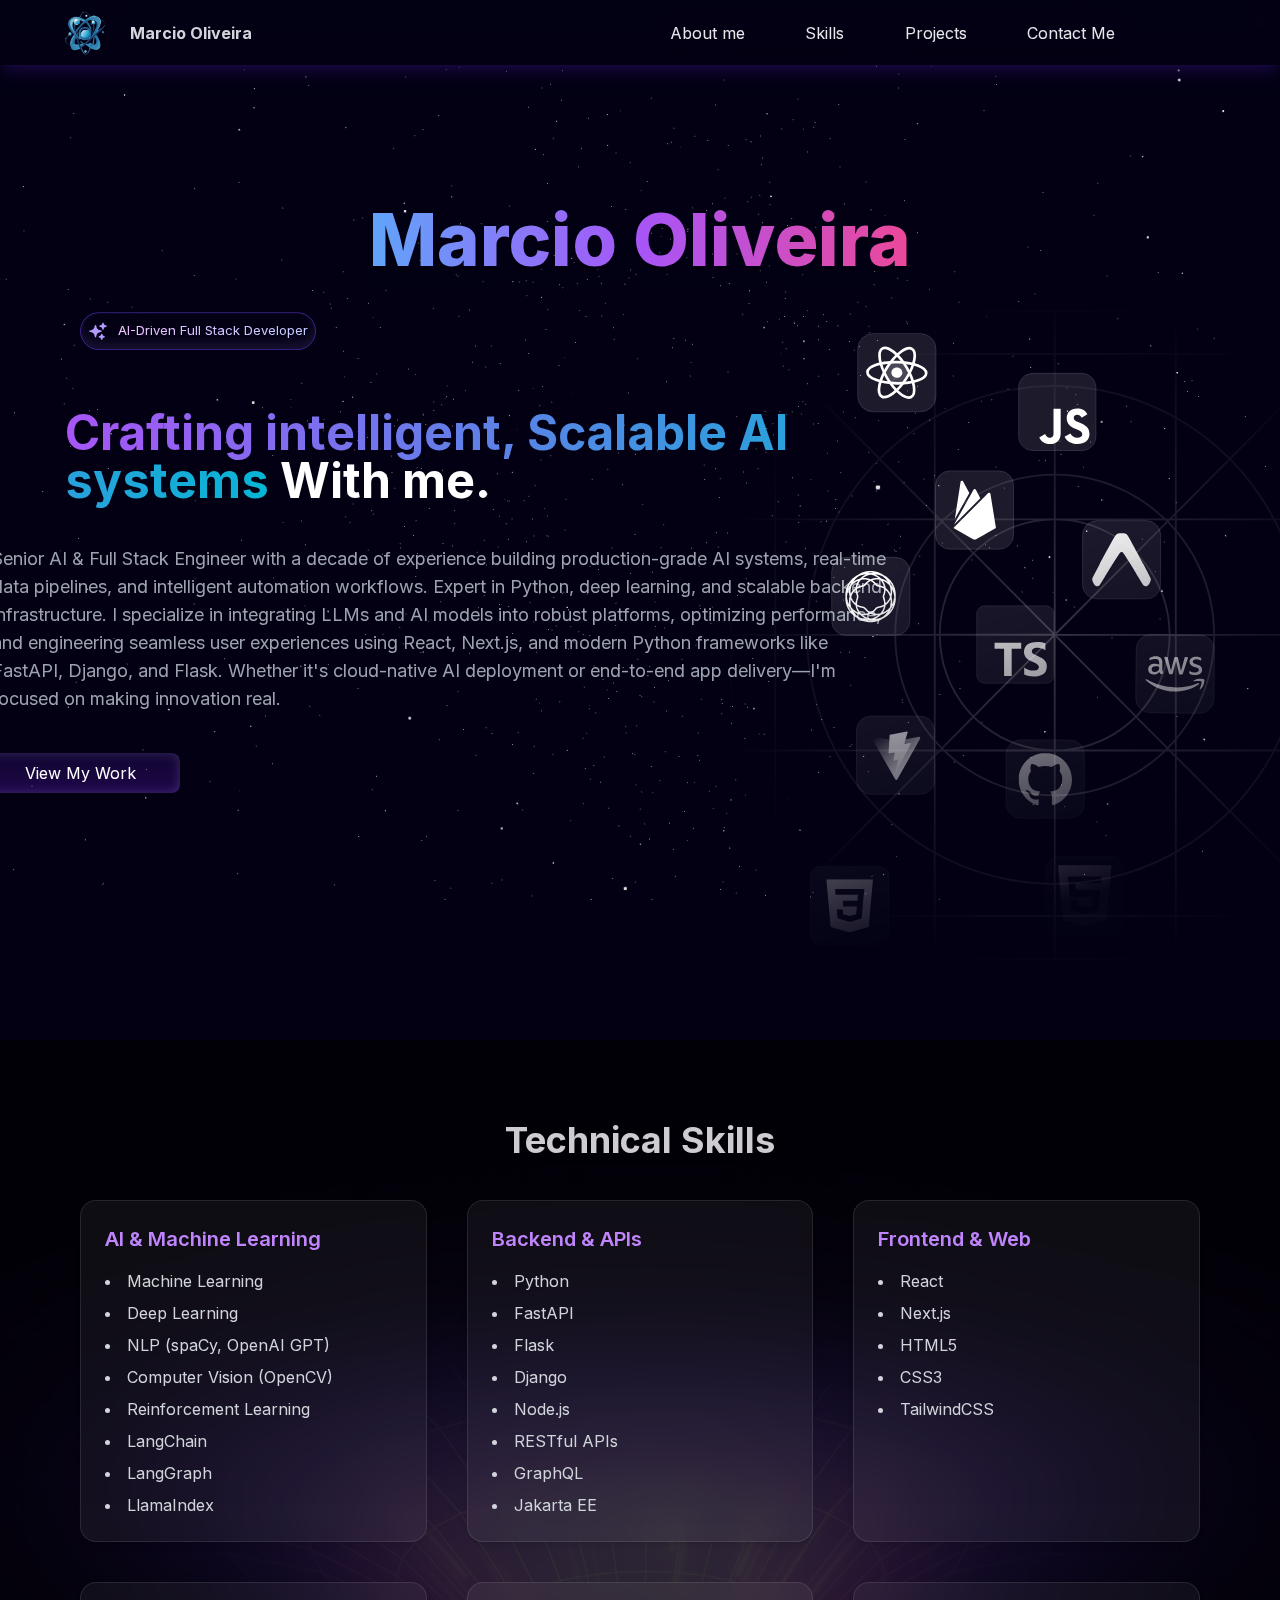
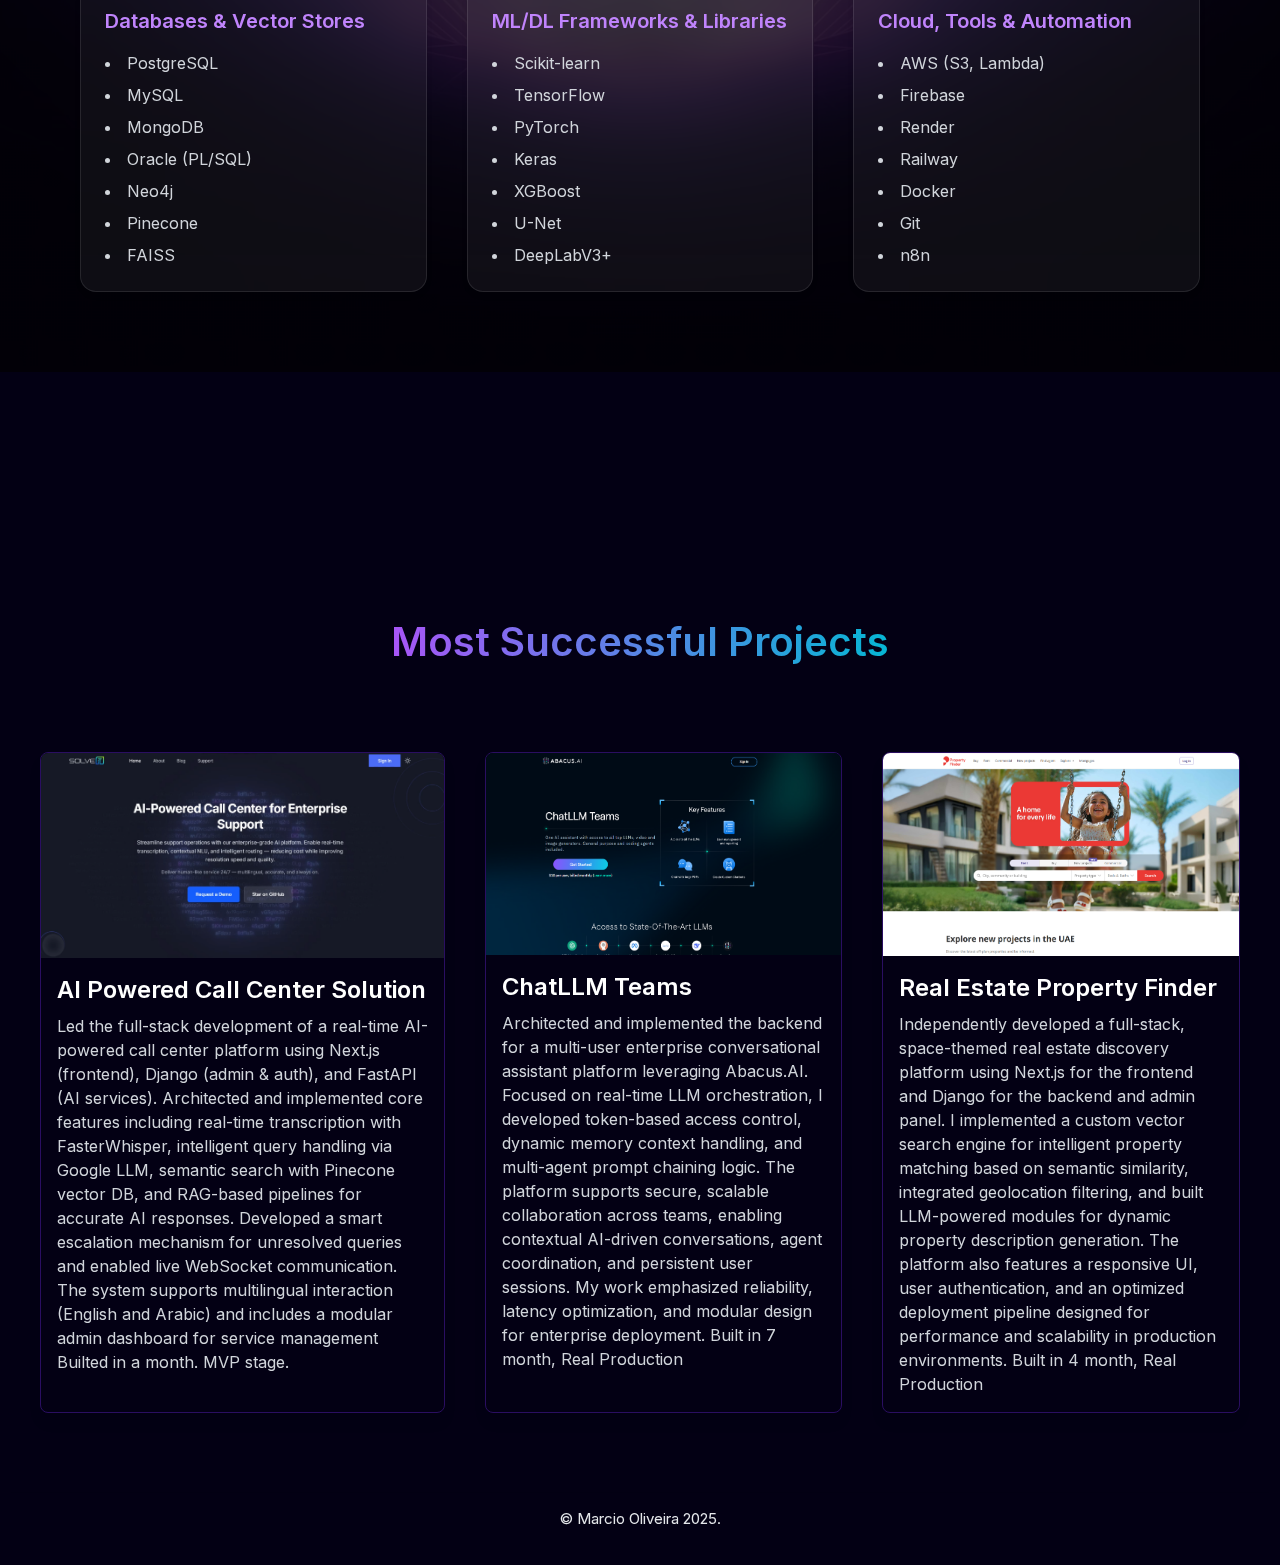
<file: index.html>
<!DOCTYPE html><html lang="en"><head><meta charSet="utf-8"/><meta name="viewport" content="width=device-width, initial-scale=1"/><link rel="stylesheet" href="/_next/static/css/3fde5e8cd56d5043.css" data-precedence="next"/><link rel="preload" as="script" fetchPriority="low" href="/_next/static/chunks/webpack-ae7f8552ea7f451c.js"/><script src="/_next/static/chunks/fd9d1056-ad51d101a8b26948.js" async=""></script><script src="/_next/static/chunks/117-038f5b577046b281.js" async=""></script><script src="/_next/static/chunks/main-app-396a118682fb3b97.js" async=""></script><script src="/_next/static/chunks/233-dcb8b5dc7b6c39c8.js" async=""></script><script src="/_next/static/chunks/221-ba3b4b52157c218a.js" async=""></script><script src="/_next/static/chunks/app/page-d1014d636c1e1108.js" async=""></script><script src="/_next/static/chunks/b536a0f1-0037c4f1264bee2b.js" async=""></script><script src="/_next/static/chunks/710-38b984ed72214923.js" async=""></script><script src="/_next/static/chunks/app/layout-17aff4d58bde0e60.js" async=""></script><meta name="theme-color" content="#030014"/><title>Marcio Oliveira | Space Portfolio</title><meta name="description" content="Welcome to my full stack Next.js 14 space portfolio."/><link rel="author" href="https://github.com/sanidhyy"/><meta name="author" content="Sanidhya Kumar Verma"/><meta name="keywords" content="reactjs,nextjs,vercel,react,space-portfolio,portfolio,react-icons,cn,clsx,3d-portfolio,3d-website,sonner,framer-motion,motion,animation,heroicons,next-themes,postcss,prettier,react-dom,tailwindcss,tailwindcss-animate,ui/ux,js,javascript,typescript,eslint,html,css"/><link rel="icon" href="/favicon.ico" type="image/x-icon" sizes="16x16"/><link rel="icon" href="/icon1.png?da42f9f729bc66bc" type="image/png" sizes="16x16"/><link rel="icon" href="/icon2.png?130c4474ae984900" type="image/png" sizes="32x32"/><link rel="apple-touch-icon" href="/apple-icon.png?70ac17915de15943" type="image/png" sizes="180x180"/><script src="/_next/static/chunks/polyfills-42372ed130431b0a.js" noModule=""></script></head><body class="bg-[#030014] overflow-y-scroll overflow-x-hidden __className_d65c78"><div class="w-full h-auto fixed inset-0 -z-10"><div style="position:relative;width:100%;height:100%;overflow:hidden;pointer-events:auto"><div style="width:100%;height:100%"><canvas style="display:block"></canvas></div></div></div><div class="w-full h-[65px] fixed top-0 shadow-lg shadow-[#2A0E61]/50 bg-[#03001427] backdrop-blur-md z-50 px-10"><div class="w-full h-full flex items-center justify-between m-auto px-[10px]"><a class="flex items-center" href="#about-me"><img alt="Logo" draggable="false" loading="lazy" width="70" height="70" decoding="async" data-nimg="1" class="cursor-pointer" style="color:transparent" src="/logo.png"/><div class="hidden md:flex font-bold ml-[10px] text-gray-300">Marcio Oliveira</div></a><div class="hidden md:flex w-[500px] h-full flex-row items-center justify-between md:mr-20"><div class="flex items-center justify-between w-full h-auto border-[rgba(112,66,248,0.38)] bg-[rgba(3,0,20,0.37)] mr-[15px] px-[20px] py-[10px] rounded-full text-gray-200"><a class="cursor-pointer hover:text-[rgb(112,66,248)] transition" href="#about-me">About me</a><a class="cursor-pointer hover:text-[rgb(112,66,248)] transition" href="#skills">Skills</a><a class="cursor-pointer hover:text-[rgb(112,66,248)] transition" href="#projects">Projects</a><button class="cursor-pointer hover:text-[rgb(112,66,248)] transition">Contact Me</button></div></div><button class="md:hidden text-white focus:outline-none text-4xl">☰</button></div></div><main class="h-full w-full"><div class="flex flex-col gap-20"><div class="relative flex flex-col h-full w-full"><div class="absolute top-1/4 left-1/2 transform -translate-x-1/2 -translate-y-1/2 z-10 text-white text-4xl md:text-6xl font-extrabold drop-shadow-lg"><h1 class="text-5xl md:text-7xl font-extrabold text-transparent bg-clip-text bg-gradient-to-r from-blue-400 via-purple-500 to-pink-500 drop-shadow-lg text-center animate-fadeIn">Marcio Oliveira</h1></div><div class="relative flex flex-row items-center justify-center px-20 mt-40 w-full h-[800px] z-[20]"><div class="h-full w-full flex flex-col gap-5 justify-center m-auto text-start"><div class="Welcome-box py-[8px] px-[7px] border border-[#7042f88b] opacity-[0.9]" style="opacity:0;transform:translateY(-100px) translateZ(0)"><svg xmlns="http://www.w3.org/2000/svg" viewBox="0 0 24 24" fill="currentColor" aria-hidden="true" data-slot="icon" class="text-[#b49bff] mr-[10px] h-5 w-5"><path fill-rule="evenodd" d="M9 4.5a.75.75 0 0 1 .721.544l.813 2.846a3.75 3.75 0 0 0 2.576 2.576l2.846.813a.75.75 0 0 1 0 1.442l-2.846.813a3.75 3.75 0 0 0-2.576 2.576l-.813 2.846a.75.75 0 0 1-1.442 0l-.813-2.846a3.75 3.75 0 0 0-2.576-2.576l-2.846-.813a.75.75 0 0 1 0-1.442l2.846-.813A3.75 3.75 0 0 0 7.466 7.89l.813-2.846A.75.75 0 0 1 9 4.5ZM18 1.5a.75.75 0 0 1 .728.568l.258 1.036c.236.94.97 1.674 1.91 1.91l1.036.258a.75.75 0 0 1 0 1.456l-1.036.258c-.94.236-1.674.97-1.91 1.91l-.258 1.036a.75.75 0 0 1-1.456 0l-.258-1.036a2.625 2.625 0 0 0-1.91-1.91l-1.036-.258a.75.75 0 0 1 0-1.456l1.036-.258a2.625 2.625 0 0 0 1.91-1.91l.258-1.036A.75.75 0 0 1 18 1.5ZM16.5 15a.75.75 0 0 1 .712.513l.394 1.183c.15.447.5.799.948.948l1.183.395a.75.75 0 0 1 0 1.422l-1.183.395c-.447.15-.799.5-.948.948l-.395 1.183a.75.75 0 0 1-1.422 0l-.395-1.183a1.5 1.5 0 0 0-.948-.948l-1.183-.395a.75.75 0 0 1 0-1.422l1.183-.395c.447-.15.799-.5.948-.948l.395-1.183A.75.75 0 0 1 16.5 15Z" clip-rule="evenodd"></path></svg><h1 class="Welcome-text text-[13px]">AI-Driven Full Stack Developer</h1></div><div class="flex flex-col gap-6 mt-6 text-5xl font-bold text-white max-w-[800px] w-auto h-auto" style="opacity:0;transform:translateX(-100px) translateZ(0)"><span><span class="text-transparent bg-clip-text bg-gradient-to-r from-purple-500 to-cyan-500">Crafting intelligent, Scalable AI systems</span> <!-- -->With me.</span></div><p class="text-lg text-gray-400 my-5 max-w-[900px]" style="opacity:0;transform:translateX(-100px) translateZ(0)">Senior AI &amp; Full Stack Engineer with a decade of experience building production-grade AI systems, real-time data pipelines, and intelligent automation workflows. Expert in Python, deep learning, and scalable backend infrastructure. I specialize in integrating LLMs and AI models into robust platforms, optimizing performance, and engineering seamless user experiences using React, Next.js, and modern Python frameworks like FastAPI, Django, and Flask. Whether it&#x27;s cloud-native AI deployment or end-to-end app delivery—I&#x27;m focused on making innovation real.</p><a href="#projects" class="py-2 button-primary text-center text-white cursor-pointer rounded-lg max-w-[200px]" style="opacity:0;transform:translateX(-100px) translateZ(0)">View My Work</a></div><div class="absolute right-0 bottom-[-0px] z-0" style="opacity:0;transform:translateX(100px) translateZ(0)"><img alt="developer illustration" draggable="false" loading="lazy" width="650" height="650" decoding="async" data-nimg="1" class="select-none" style="color:transparent" src="/hero-bg.svg"/></div></div></div><section id="skills" class="relative w-full py-20 px-6 md:px-20 flex flex-col items-center justify-center gap-10 bg-black/80"><h2 class="text-4xl font-bold text-white text-center">Technical Skills</h2><div class="grid grid-cols-1 md:grid-cols-2 lg:grid-cols-3 gap-10 w-full max-w-7xl z-10"><div class="bg-white/5 backdrop-blur-lg rounded-2xl p-6 shadow-md border border-white/10"><h3 class="text-xl font-semibold text-purple-400 mb-4">AI &amp; Machine Learning</h3><ul class="list-disc list-inside text-gray-300 space-y-2"><li class="text-base">Machine Learning</li><li class="text-base">Deep Learning</li><li class="text-base">NLP (spaCy, OpenAI GPT)</li><li class="text-base">Computer Vision (OpenCV)</li><li class="text-base">Reinforcement Learning</li><li class="text-base">LangChain</li><li class="text-base">LangGraph</li><li class="text-base">LlamaIndex</li></ul></div><div class="bg-white/5 backdrop-blur-lg rounded-2xl p-6 shadow-md border border-white/10"><h3 class="text-xl font-semibold text-purple-400 mb-4">Backend &amp; APIs</h3><ul class="list-disc list-inside text-gray-300 space-y-2"><li class="text-base">Python</li><li class="text-base">FastAPI</li><li class="text-base">Flask</li><li class="text-base">Django</li><li class="text-base">Node.js</li><li class="text-base">RESTful APIs</li><li class="text-base">GraphQL</li><li class="text-base">Jakarta EE</li></ul></div><div class="bg-white/5 backdrop-blur-lg rounded-2xl p-6 shadow-md border border-white/10"><h3 class="text-xl font-semibold text-purple-400 mb-4">Frontend &amp; Web</h3><ul class="list-disc list-inside text-gray-300 space-y-2"><li class="text-base">React</li><li class="text-base">Next.js</li><li class="text-base">HTML5</li><li class="text-base">CSS3</li><li class="text-base">TailwindCSS</li></ul></div><div class="bg-white/5 backdrop-blur-lg rounded-2xl p-6 shadow-md border border-white/10"><h3 class="text-xl font-semibold text-purple-400 mb-4">Databases &amp; Vector Stores</h3><ul class="list-disc list-inside text-gray-300 space-y-2"><li class="text-base">PostgreSQL</li><li class="text-base">MySQL</li><li class="text-base">MongoDB</li><li class="text-base">Oracle (PL/SQL)</li><li class="text-base">Neo4j</li><li class="text-base">Pinecone</li><li class="text-base">FAISS</li></ul></div><div class="bg-white/5 backdrop-blur-lg rounded-2xl p-6 shadow-md border border-white/10"><h3 class="text-xl font-semibold text-purple-400 mb-4">ML/DL Frameworks &amp; Libraries</h3><ul class="list-disc list-inside text-gray-300 space-y-2"><li class="text-base">Scikit-learn</li><li class="text-base">TensorFlow</li><li class="text-base">PyTorch</li><li class="text-base">Keras</li><li class="text-base">XGBoost</li><li class="text-base">U-Net</li><li class="text-base">DeepLabV3+</li></ul></div><div class="bg-white/5 backdrop-blur-lg rounded-2xl p-6 shadow-md border border-white/10"><h3 class="text-xl font-semibold text-purple-400 mb-4">Cloud, Tools &amp; Automation</h3><ul class="list-disc list-inside text-gray-300 space-y-2"><li class="text-base">AWS (S3, Lambda)</li><li class="text-base">Firebase</li><li class="text-base">Render</li><li class="text-base">Railway</li><li class="text-base">Docker</li><li class="text-base">Git</li><li class="text-base">n8n</li></ul></div></div><div class="w-full h-full absolute top-0 left-0 z-0 opacity-20"><video class="w-full h-full object-cover" preload="false" playsInline="" loop="" muted="" autoPlay=""><source src="/videos/skills-bg.webm" type="video/webm"/></video></div></section><section id="projects" class="flex flex-col items-center justify-center py-20"><h1 class="text-[40px] font-semibold text-transparent bg-clip-text bg-gradient-to-r from-purple-500 to-cyan-500 py-20">Most Successful Projects</h1><div class="h-full w-full flex flex-col md:flex-row gap-10 px-10"><a target="_blank" rel="noreferrer noopener" class="relative overflow-hidden rounded-lg shadow-lg border border-[#2A0E61]" href="https://example.com"><img alt="AI Powered Call Center Solution" loading="lazy" width="1000" height="1000" decoding="async" data-nimg="1" class="w-full object-contain" style="color:transparent" src="/projects/project-1.png"/><div class="relative p-4"><h1 class="text-2xl font-semibold text-white">AI Powered Call Center Solution</h1><p class="mt-2 text-gray-300">Led the full-stack development of a real-time AI-powered call center platform using Next.js (frontend), Django (admin &amp; auth), and FastAPI (AI services). Architected and implemented core features including real-time transcription with FasterWhisper, intelligent query handling via Google LLM, semantic search with Pinecone vector DB, and RAG-based pipelines for accurate AI responses. Developed a smart escalation mechanism for unresolved queries and enabled live WebSocket communication. The system supports multilingual interaction (English and Arabic) and includes a modular admin dashboard for service management Builted in a month. MVP stage.</p></div></a><a target="_blank" rel="noreferrer noopener" class="relative overflow-hidden rounded-lg shadow-lg border border-[#2A0E61]" href="https://chatllm.abacus.ai/"><img alt="ChatLLM Teams" loading="lazy" width="1000" height="1000" decoding="async" data-nimg="1" class="w-full object-contain" style="color:transparent" src="/projects/project-2.png"/><div class="relative p-4"><h1 class="text-2xl font-semibold text-white">ChatLLM Teams</h1><p class="mt-2 text-gray-300">Architected and implemented the backend for a multi-user enterprise conversational assistant platform leveraging Abacus.AI. Focused on real-time LLM orchestration, I developed token-based access control, dynamic memory context handling, and multi-agent prompt chaining logic. The platform supports secure, scalable collaboration across teams, enabling contextual AI-driven conversations, agent coordination, and persistent user sessions. My work emphasized reliability, latency optimization, and modular design for enterprise deployment. Built in 7 month, Real Production</p></div></a><a target="_blank" rel="noreferrer noopener" class="relative overflow-hidden rounded-lg shadow-lg border border-[#2A0E61]" href="https://www.propertyfinder.ae"><img alt="Real Estate Property Finder" loading="lazy" width="1000" height="1000" decoding="async" data-nimg="1" class="w-full object-contain" style="color:transparent" src="/projects/project-3.png"/><div class="relative p-4"><h1 class="text-2xl font-semibold text-white">Real Estate Property Finder</h1><p class="mt-2 text-gray-300">Independently developed a full-stack, space-themed real estate discovery platform using Next.js for the frontend and Django for the backend and admin panel. I implemented a custom vector search engine for intelligent property matching based on semantic similarity, integrated geolocation filtering, and built LLM-powered modules for dynamic property description generation. The platform also features a responsive UI, user authentication, and an optimized deployment pipeline designed for performance and scalability in production environments. Built in 4 month, Real Production</p></div></a></div></section></div></main><div class="w-full h-full bg-transparent text-gray-200 shadow-lg p-[15px]"><div class="w-full flex flex-col items-center justify-center m-auto"><div class="mb-[20px] text-[15px] text-center">© Marcio Oliveira <!-- -->2025<!-- -->.</div></div></div><script src="/_next/static/chunks/webpack-ae7f8552ea7f451c.js" async=""></script><script>(self.__next_f=self.__next_f||[]).push([0]);self.__next_f.push([2,null])</script><script>self.__next_f.push([1,"1:HL[\"/_next/static/css/3fde5e8cd56d5043.css\",\"style\"]\n"])</script><script>self.__next_f.push([1,"2:I[2846,[],\"\"]\n4:I[503,[\"233\",\"static/chunks/233-dcb8b5dc7b6c39c8.js\",\"221\",\"static/chunks/221-ba3b4b52157c218a.js\",\"931\",\"static/chunks/app/page-d1014d636c1e1108.js\"],\"HeroContent\"]\n5:I[9377,[\"233\",\"static/chunks/233-dcb8b5dc7b6c39c8.js\",\"221\",\"static/chunks/221-ba3b4b52157c218a.js\",\"931\",\"static/chunks/app/page-d1014d636c1e1108.js\"],\"Skills\"]\n6:I[2972,[\"233\",\"static/chunks/233-dcb8b5dc7b6c39c8.js\",\"221\",\"static/chunks/221-ba3b4b52157c218a.js\",\"931\",\"static/chunks/app/page-d1014d636c1e1108.js\"],\"\"]\n7:I[5878,[\"233\",\"static/chunks/233-dcb8b5dc7b6c39c8.js\",\"221\",\"static/chunks/221-ba3b4b52157c218a.js\",\"931\",\"static/chunks/app/page-d1014d636c1e1108.js\"],\"Image\"]\n8:I[458,[\"689\",\"static/chunks/b536a0f1-0037c4f1264bee2b.js\",\"233\",\"static/chunks/233-dcb8b5dc7b6c39c8.js\",\"710\",\"static/chunks/710-38b984ed72214923.js\",\"185\",\"static/chunks/app/layout-17aff4d58bde0e60.js\"],\"StarsCanvas\"]\n9:I[3660,[\"689\",\"static/chunks/b536a0f1-0037c4f1264bee2b.js\",\"233\",\"static/chunks/233-dcb8b5dc7b6c39c8.js\",\"710\",\"static/chunks/710-38b984ed72214923.js\",\"185\",\"static/chunks/app/layout-17aff4d58bde0e60.js\"],\"Navbar\"]\na:I[4707,[],\"\"]\nb:I[6423,[],\"\"]\nd:I[1060,[],\"\"]\ne:[]\n"])</script><script>self.__next_f.push([1,"0:[\"$\",\"$L2\",null,{\"buildId\":\"9VemY0L5BtlIIp-vK3NLx\",\"assetPrefix\":\"\",\"urlParts\":[\"\",\"\"],\"initialTree\":[\"\",{\"children\":[\"__PAGE__\",{}]},\"$undefined\",\"$undefined\",true],\"initialSeedData\":[\"\",{\"children\":[\"__PAGE__\",{},[[\"$L3\",[\"$\",\"main\",null,{\"className\":\"h-full w-full\",\"children\":[\"$\",\"div\",null,{\"className\":\"flex flex-col gap-20\",\"children\":[[\"$\",\"div\",null,{\"className\":\"relative flex flex-col h-full w-full\",\"children\":[[\"$\",\"div\",null,{\"className\":\"absolute top-1/4 left-1/2 transform -translate-x-1/2 -translate-y-1/2 z-10 text-white text-4xl md:text-6xl font-extrabold drop-shadow-lg\",\"children\":[\"$\",\"h1\",null,{\"className\":\"text-5xl md:text-7xl font-extrabold text-transparent bg-clip-text bg-gradient-to-r from-blue-400 via-purple-500 to-pink-500 drop-shadow-lg text-center animate-fadeIn\",\"children\":\"Marcio Oliveira\"}]}],[\"$\",\"$L4\",null,{}]]}],[\"$\",\"$L5\",null,{}],[\"$\",\"section\",null,{\"id\":\"projects\",\"className\":\"flex flex-col items-center justify-center py-20\",\"children\":[[\"$\",\"h1\",null,{\"className\":\"text-[40px] font-semibold text-transparent bg-clip-text bg-gradient-to-r from-purple-500 to-cyan-500 py-20\",\"children\":\"Most Successful Projects\"}],[\"$\",\"div\",null,{\"className\":\"h-full w-full flex flex-col md:flex-row gap-10 px-10\",\"children\":[[\"$\",\"$L6\",null,{\"href\":\"https://example.com\",\"target\":\"_blank\",\"rel\":\"noreferrer noopener\",\"className\":\"relative overflow-hidden rounded-lg shadow-lg border border-[#2A0E61]\",\"children\":[[\"$\",\"$L7\",null,{\"src\":\"/projects/project-1.png\",\"alt\":\"AI Powered Call Center Solution\",\"width\":1000,\"height\":1000,\"className\":\"w-full object-contain\"}],[\"$\",\"div\",null,{\"className\":\"relative p-4\",\"children\":[[\"$\",\"h1\",null,{\"className\":\"text-2xl font-semibold text-white\",\"children\":\"AI Powered Call Center Solution\"}],[\"$\",\"p\",null,{\"className\":\"mt-2 text-gray-300\",\"children\":\"Led the full-stack development of a real-time AI-powered call center platform using Next.js (frontend), Django (admin \u0026 auth), and FastAPI (AI services). Architected and implemented core features including real-time transcription with FasterWhisper, intelligent query handling via Google LLM, semantic search with Pinecone vector DB, and RAG-based pipelines for accurate AI responses. Developed a smart escalation mechanism for unresolved queries and enabled live WebSocket communication. The system supports multilingual interaction (English and Arabic) and includes a modular admin dashboard for service management Builted in a month. MVP stage.\"}]]}]]}],[\"$\",\"$L6\",null,{\"href\":\"https://chatllm.abacus.ai/\",\"target\":\"_blank\",\"rel\":\"noreferrer noopener\",\"className\":\"relative overflow-hidden rounded-lg shadow-lg border border-[#2A0E61]\",\"children\":[[\"$\",\"$L7\",null,{\"src\":\"/projects/project-2.png\",\"alt\":\"ChatLLM Teams\",\"width\":1000,\"height\":1000,\"className\":\"w-full object-contain\"}],[\"$\",\"div\",null,{\"className\":\"relative p-4\",\"children\":[[\"$\",\"h1\",null,{\"className\":\"text-2xl font-semibold text-white\",\"children\":\"ChatLLM Teams\"}],[\"$\",\"p\",null,{\"className\":\"mt-2 text-gray-300\",\"children\":\"Architected and implemented the backend for a multi-user enterprise conversational assistant platform leveraging Abacus.AI. Focused on real-time LLM orchestration, I developed token-based access control, dynamic memory context handling, and multi-agent prompt chaining logic. The platform supports secure, scalable collaboration across teams, enabling contextual AI-driven conversations, agent coordination, and persistent user sessions. My work emphasized reliability, latency optimization, and modular design for enterprise deployment. Built in 7 month, Real Production\"}]]}]]}],[\"$\",\"$L6\",null,{\"href\":\"https://www.propertyfinder.ae\",\"target\":\"_blank\",\"rel\":\"noreferrer noopener\",\"className\":\"relative overflow-hidden rounded-lg shadow-lg border border-[#2A0E61]\",\"children\":[[\"$\",\"$L7\",null,{\"src\":\"/projects/project-3.png\",\"alt\":\"Real Estate Property Finder\",\"width\":1000,\"height\":1000,\"className\":\"w-full object-contain\"}],[\"$\",\"div\",null,{\"className\":\"relative p-4\",\"children\":[[\"$\",\"h1\",null,{\"className\":\"text-2xl font-semibold text-white\",\"children\":\"Real Estate Property Finder\"}],[\"$\",\"p\",null,{\"className\":\"mt-2 text-gray-300\",\"children\":\"Independently developed a full-stack, space-themed real estate discovery platform using Next.js for the frontend and Django for the backend and admin panel. I implemented a custom vector search engine for intelligent property matching based on semantic similarity, integrated geolocation filtering, and built LLM-powered modules for dynamic property description generation. The platform also features a responsive UI, user authentication, and an optimized deployment pipeline designed for performance and scalability in production environments. Built in 4 month, Real Production\"}]]}]]}]]}]]}]]}]}],null],null],null]},[[[[\"$\",\"link\",\"0\",{\"rel\":\"stylesheet\",\"href\":\"/_next/static/css/3fde5e8cd56d5043.css\",\"precedence\":\"next\",\"crossOrigin\":\"$undefined\"}]],[\"$\",\"html\",null,{\"lang\":\"en\",\"children\":[\"$\",\"body\",null,{\"className\":\"bg-[#030014] overflow-y-scroll overflow-x-hidden __className_d65c78\",\"children\":[[\"$\",\"$L8\",null,{}],[\"$\",\"$L9\",null,{}],[\"$\",\"$La\",null,{\"parallelRouterKey\":\"children\",\"segmentPath\":[\"children\"],\"error\":\"$undefined\",\"errorStyles\":\"$undefined\",\"errorScripts\":\"$undefined\",\"template\":[\"$\",\"$Lb\",null,{}],\"templateStyles\":\"$undefined\",\"templateScripts\":\"$undefined\",\"notFound\":[[\"$\",\"title\",null,{\"children\":\"404: This page could not be found.\"}],[\"$\",\"div\",null,{\"style\":{\"fontFamily\":\"system-ui,\\\"Segoe UI\\\",Roboto,Helvetica,Arial,sans-serif,\\\"Apple Color Emoji\\\",\\\"Segoe UI Emoji\\\"\",\"height\":\"100vh\",\"textAlign\":\"center\",\"display\":\"flex\",\"flexDirection\":\"column\",\"alignItems\":\"center\",\"justifyContent\":\"center\"},\"children\":[\"$\",\"div\",null,{\"children\":[[\"$\",\"style\",null,{\"dangerouslySetInnerHTML\":{\"__html\":\"body{color:#000;background:#fff;margin:0}.next-error-h1{border-right:1px solid rgba(0,0,0,.3)}@media (prefers-color-scheme:dark){body{color:#fff;background:#000}.next-error-h1{border-right:1px solid rgba(255,255,255,.3)}}\"}}],[\"$\",\"h1\",null,{\"className\":\"next-error-h1\",\"style\":{\"display\":\"inline-block\",\"margin\":\"0 20px 0 0\",\"padding\":\"0 23px 0 0\",\"fontSize\":24,\"fontWeight\":500,\"verticalAlign\":\"top\",\"lineHeight\":\"49px\"},\"children\":\"404\"}],[\"$\",\"div\",null,{\"style\":{\"display\":\"inline-block\"},\"children\":[\"$\",\"h2\",null,{\"style\":{\"fontSize\":14,\"fontWeight\":400,\"lineHeight\":\"49px\",\"margin\":0},\"children\":\"This page could not be found.\"}]}]]}]}]],\"notFoundStyles\":[]}],[\"$\",\"div\",null,{\"className\":\"w-full h-full bg-transparent text-gray-200 shadow-lg p-[15px]\",\"children\":[\"$\",\"div\",null,{\"className\":\"w-full flex flex-col items-center justify-center m-auto\",\"children\":[\"$\",\"div\",null,{\"className\":\"mb-[20px] text-[15px] text-center\",\"children\":[\"© Marcio Oliveira \",2025,\".\"]}]}]}]]}]}]],null],null],\"couldBeIntercepted\":false,\"initialHead\":[null,\"$Lc\"],\"globalErrorComponent\":\"$d\",\"missingSlots\":\"$We\"}]\n"])</script><script>self.__next_f.push([1,"c:[[\"$\",\"meta\",\"0\",{\"name\":\"viewport\",\"content\":\"width=device-width, initial-scale=1\"}],[\"$\",\"meta\",\"1\",{\"name\":\"theme-color\",\"content\":\"#030014\"}],[\"$\",\"meta\",\"2\",{\"charSet\":\"utf-8\"}],[\"$\",\"title\",\"3\",{\"children\":\"Marcio Oliveira | Space Portfolio\"}],[\"$\",\"meta\",\"4\",{\"name\":\"description\",\"content\":\"Welcome to my full stack Next.js 14 space portfolio.\"}],[\"$\",\"link\",\"5\",{\"rel\":\"author\",\"href\":\"https://github.com/sanidhyy\"}],[\"$\",\"meta\",\"6\",{\"name\":\"author\",\"content\":\"Sanidhya Kumar Verma\"}],[\"$\",\"meta\",\"7\",{\"name\":\"keywords\",\"content\":\"reactjs,nextjs,vercel,react,space-portfolio,portfolio,react-icons,cn,clsx,3d-portfolio,3d-website,sonner,framer-motion,motion,animation,heroicons,next-themes,postcss,prettier,react-dom,tailwindcss,tailwindcss-animate,ui/ux,js,javascript,typescript,eslint,html,css\"}],[\"$\",\"link\",\"8\",{\"rel\":\"icon\",\"href\":\"/favicon.ico\",\"type\":\"image/x-icon\",\"sizes\":\"16x16\"}],[\"$\",\"link\",\"9\",{\"rel\":\"icon\",\"href\":\"/icon1.png?da42f9f729bc66bc\",\"type\":\"image/png\",\"sizes\":\"16x16\"}],[\"$\",\"link\",\"10\",{\"rel\":\"icon\",\"href\":\"/icon2.png?130c4474ae984900\",\"type\":\"image/png\",\"sizes\":\"32x32\"}],[\"$\",\"link\",\"11\",{\"rel\":\"apple-touch-icon\",\"href\":\"/apple-icon.png?70ac17915de15943\",\"type\":\"image/png\",\"sizes\":\"180x180\"}]]\n3:null\n"])</script></body></html>
</file>
<file: _next/static/css/3fde5e8cd56d5043.css>
@import url("https://fonts.googleapis.com/css2?family=Cedarville+Cursive&display=swap");

/*
! tailwindcss v3.4.1 | MIT License | https://tailwindcss.com
*/*,:after,:before{box-sizing:border-box;border:0 solid #e5e7eb}:after,:before{--tw-content:""}:host,html{line-height:1.5;-webkit-text-size-adjust:100%;-moz-tab-size:4;-o-tab-size:4;tab-size:4;font-family:ui-sans-serif,system-ui,sans-serif,Apple Color Emoji,Segoe UI Emoji,Segoe UI Symbol,Noto Color Emoji;font-feature-settings:normal;font-variation-settings:normal;-webkit-tap-highlight-color:transparent}body{margin:0;line-height:inherit}hr{height:0;color:inherit;border-top-width:1px}abbr:where([title]){-webkit-text-decoration:underline dotted;text-decoration:underline dotted}h1,h2,h3,h4,h5,h6{font-size:inherit;font-weight:inherit}a{color:inherit;text-decoration:inherit}b,strong{font-weight:bolder}code,kbd,pre,samp{font-family:ui-monospace,SFMono-Regular,Menlo,Monaco,Consolas,Liberation Mono,Courier New,monospace;font-feature-settings:normal;font-variation-settings:normal;font-size:1em}small{font-size:80%}sub,sup{font-size:75%;line-height:0;position:relative;vertical-align:baseline}sub{bottom:-.25em}sup{top:-.5em}table{text-indent:0;border-color:inherit;border-collapse:collapse}button,input,optgroup,select,textarea{font-family:inherit;font-feature-settings:inherit;font-variation-settings:inherit;font-size:100%;font-weight:inherit;line-height:inherit;color:inherit;margin:0;padding:0}button,select{text-transform:none}[type=button],[type=reset],[type=submit],button{-webkit-appearance:button;background-color:transparent;background-image:none}:-moz-focusring{outline:auto}:-moz-ui-invalid{box-shadow:none}progress{vertical-align:baseline}::-webkit-inner-spin-button,::-webkit-outer-spin-button{height:auto}[type=search]{-webkit-appearance:textfield;outline-offset:-2px}::-webkit-search-decoration{-webkit-appearance:none}::-webkit-file-upload-button{-webkit-appearance:button;font:inherit}summary{display:list-item}blockquote,dd,dl,figure,h1,h2,h3,h4,h5,h6,hr,p,pre{margin:0}fieldset{margin:0}fieldset,legend{padding:0}menu,ol,ul{list-style:none;margin:0;padding:0}dialog{padding:0}textarea{resize:vertical}input::-moz-placeholder,textarea::-moz-placeholder{opacity:1;color:#9ca3af}input::placeholder,textarea::placeholder{opacity:1;color:#9ca3af}[role=button],button{cursor:pointer}:disabled{cursor:default}audio,canvas,embed,iframe,img,object,svg,video{display:block;vertical-align:middle}img,video{max-width:100%;height:auto}[hidden]{display:none}*,:after,:before{--tw-border-spacing-x:0;--tw-border-spacing-y:0;--tw-translate-x:0;--tw-translate-y:0;--tw-rotate:0;--tw-skew-x:0;--tw-skew-y:0;--tw-scale-x:1;--tw-scale-y:1;--tw-pan-x: ;--tw-pan-y: ;--tw-pinch-zoom: ;--tw-scroll-snap-strictness:proximity;--tw-gradient-from-position: ;--tw-gradient-via-position: ;--tw-gradient-to-position: ;--tw-ordinal: ;--tw-slashed-zero: ;--tw-numeric-figure: ;--tw-numeric-spacing: ;--tw-numeric-fraction: ;--tw-ring-inset: ;--tw-ring-offset-width:0px;--tw-ring-offset-color:#fff;--tw-ring-color:rgba(59,130,246,.5);--tw-ring-offset-shadow:0 0 #0000;--tw-ring-shadow:0 0 #0000;--tw-shadow:0 0 #0000;--tw-shadow-colored:0 0 #0000;--tw-blur: ;--tw-brightness: ;--tw-contrast: ;--tw-grayscale: ;--tw-hue-rotate: ;--tw-invert: ;--tw-saturate: ;--tw-sepia: ;--tw-drop-shadow: ;--tw-backdrop-blur: ;--tw-backdrop-brightness: ;--tw-backdrop-contrast: ;--tw-backdrop-grayscale: ;--tw-backdrop-hue-rotate: ;--tw-backdrop-invert: ;--tw-backdrop-opacity: ;--tw-backdrop-saturate: ;--tw-backdrop-sepia: }::backdrop{--tw-border-spacing-x:0;--tw-border-spacing-y:0;--tw-translate-x:0;--tw-translate-y:0;--tw-rotate:0;--tw-skew-x:0;--tw-skew-y:0;--tw-scale-x:1;--tw-scale-y:1;--tw-pan-x: ;--tw-pan-y: ;--tw-pinch-zoom: ;--tw-scroll-snap-strictness:proximity;--tw-gradient-from-position: ;--tw-gradient-via-position: ;--tw-gradient-to-position: ;--tw-ordinal: ;--tw-slashed-zero: ;--tw-numeric-figure: ;--tw-numeric-spacing: ;--tw-numeric-fraction: ;--tw-ring-inset: ;--tw-ring-offset-width:0px;--tw-ring-offset-color:#fff;--tw-ring-color:rgba(59,130,246,.5);--tw-ring-offset-shadow:0 0 #0000;--tw-ring-shadow:0 0 #0000;--tw-shadow:0 0 #0000;--tw-shadow-colored:0 0 #0000;--tw-blur: ;--tw-brightness: ;--tw-contrast: ;--tw-grayscale: ;--tw-hue-rotate: ;--tw-invert: ;--tw-saturate: ;--tw-sepia: ;--tw-drop-shadow: ;--tw-backdrop-blur: ;--tw-backdrop-brightness: ;--tw-backdrop-contrast: ;--tw-backdrop-grayscale: ;--tw-backdrop-hue-rotate: ;--tw-backdrop-invert: ;--tw-backdrop-opacity: ;--tw-backdrop-saturate: ;--tw-backdrop-sepia: }.visible{visibility:visible}.fixed{position:fixed}.absolute{position:absolute}.relative{position:relative}.inset-0{inset:0}.bottom-\[-0px\]{bottom:0}.left-0{left:0}.left-1\/2{left:50%}.right-0{right:0}.right-5{right:1.25rem}.top-0{top:0}.top-1\/4{top:25%}.top-\[65px\]{top:65px}.-z-10{z-index:-10}.z-0{z-index:0}.z-10{z-index:10}.z-40{z-index:40}.z-50{z-index:50}.z-\[20\]{z-index:20}.m-auto{margin:auto}.my-5{margin-top:1.25rem;margin-bottom:1.25rem}.mb-4{margin-bottom:1rem}.mb-\[20px\]{margin-bottom:20px}.ml-\[10px\]{margin-left:10px}.mr-\[10px\]{margin-right:10px}.mr-\[15px\]{margin-right:15px}.mt-2{margin-top:.5rem}.mt-3{margin-top:.75rem}.mt-40{margin-top:10rem}.mt-6{margin-top:1.5rem}.flex{display:flex}.grid{display:grid}.hidden{display:none}.h-5{height:1.25rem}.h-\[65px\]{height:65px}.h-\[800px\]{height:800px}.h-auto{height:auto}.h-full{height:100%}.w-5{width:1.25rem}.w-\[320px\]{width:320px}.w-\[500px\]{width:500px}.w-auto{width:auto}.w-full{width:100%}.max-w-7xl{max-width:80rem}.max-w-\[200px\]{max-width:200px}.max-w-\[800px\]{max-width:800px}.max-w-\[900px\]{max-width:900px}.-translate-x-1\/2{--tw-translate-x:-50%}.-translate-x-1\/2,.-translate-y-1\/2{transform:translate(var(--tw-translate-x),var(--tw-translate-y)) rotate(var(--tw-rotate)) skewX(var(--tw-skew-x)) skewY(var(--tw-skew-y)) scaleX(var(--tw-scale-x)) scaleY(var(--tw-scale-y))}.-translate-y-1\/2{--tw-translate-y:-50%}.transform{transform:translate(var(--tw-translate-x),var(--tw-translate-y)) rotate(var(--tw-rotate)) skewX(var(--tw-skew-x)) skewY(var(--tw-skew-y)) scaleX(var(--tw-scale-x)) scaleY(var(--tw-scale-y))}.cursor-pointer{cursor:pointer}.select-none{-webkit-user-select:none;-moz-user-select:none;user-select:none}.list-inside{list-style-position:inside}.list-disc{list-style-type:disc}.grid-cols-1{grid-template-columns:repeat(1,minmax(0,1fr))}.flex-row{flex-direction:row}.flex-col{flex-direction:column}.items-center{align-items:center}.justify-center{justify-content:center}.justify-between{justify-content:space-between}.gap-10{gap:2.5rem}.gap-20{gap:5rem}.gap-5{gap:1.25rem}.gap-6{gap:1.5rem}.space-y-2>:not([hidden])~:not([hidden]){--tw-space-y-reverse:0;margin-top:calc(.5rem * calc(1 - var(--tw-space-y-reverse)));margin-bottom:calc(.5rem * var(--tw-space-y-reverse))}.space-y-3>:not([hidden])~:not([hidden]){--tw-space-y-reverse:0;margin-top:calc(.75rem * calc(1 - var(--tw-space-y-reverse)));margin-bottom:calc(.75rem * var(--tw-space-y-reverse))}.overflow-hidden{overflow:hidden}.overflow-x-hidden{overflow-x:hidden}.overflow-y-scroll{overflow-y:scroll}.rounded-2xl{border-radius:1rem}.rounded-full{border-radius:9999px}.rounded-lg{border-radius:.5rem}.rounded-xl{border-radius:.75rem}.border{border-width:1px}.border-b{border-bottom-width:1px}.border-\[\#2A0E61\]{--tw-border-opacity:1;border-color:rgb(42 14 97/var(--tw-border-opacity))}.border-\[\#7042f880\]{border-color:#7042f880}.border-\[\#7042f88b\]{border-color:#7042f88b}.border-\[rgba\(112\2c 66\2c 248\2c 0\.38\)\]{border-color:rgba(112,66,248,.38)}.border-gray-700{--tw-border-opacity:1;border-color:rgb(55 65 81/var(--tw-border-opacity))}.border-white\/10{border-color:hsla(0,0%,100%,.1)}.bg-\[\#03001427\]{background-color:#03001427}.bg-\[\#030014\]{--tw-bg-opacity:1;background-color:rgb(3 0 20/var(--tw-bg-opacity))}.bg-\[\#0f0f20\]{--tw-bg-opacity:1;background-color:rgb(15 15 32/var(--tw-bg-opacity))}.bg-\[\#121226\]{--tw-bg-opacity:1;background-color:rgb(18 18 38/var(--tw-bg-opacity))}.bg-\[rgba\(3\2c 0\2c 20\2c 0\.37\)\]{background-color:rgba(3,0,20,.37)}.bg-black\/80{background-color:rgba(0,0,0,.8)}.bg-transparent{background-color:transparent}.bg-white\/5{background-color:hsla(0,0%,100%,.05)}.bg-gradient-to-r{background-image:linear-gradient(to right,var(--tw-gradient-stops))}.from-blue-400{--tw-gradient-from:#60a5fa var(--tw-gradient-from-position);--tw-gradient-to:rgba(96,165,250,0) var(--tw-gradient-to-position);--tw-gradient-stops:var(--tw-gradient-from),var(--tw-gradient-to)}.from-purple-400{--tw-gradient-from:#c084fc var(--tw-gradient-from-position);--tw-gradient-to:rgba(192,132,252,0) var(--tw-gradient-to-position);--tw-gradient-stops:var(--tw-gradient-from),var(--tw-gradient-to)}.from-purple-500{--tw-gradient-from:#a855f7 var(--tw-gradient-from-position);--tw-gradient-to:rgba(168,85,247,0) var(--tw-gradient-to-position);--tw-gradient-stops:var(--tw-gradient-from),var(--tw-gradient-to)}.via-purple-500{--tw-gradient-to:rgba(168,85,247,0) var(--tw-gradient-to-position);--tw-gradient-stops:var(--tw-gradient-from),#a855f7 var(--tw-gradient-via-position),var(--tw-gradient-to)}.to-blue-500{--tw-gradient-to:#3b82f6 var(--tw-gradient-to-position)}.to-cyan-500{--tw-gradient-to:#06b6d4 var(--tw-gradient-to-position)}.to-pink-500{--tw-gradient-to:#ec4899 var(--tw-gradient-to-position)}.bg-clip-text{-webkit-background-clip:text;background-clip:text}.object-contain{-o-object-fit:contain;object-fit:contain}.object-cover{-o-object-fit:cover;object-fit:cover}.p-4{padding:1rem}.p-5{padding:1.25rem}.p-6{padding:1.5rem}.p-\[15px\]{padding:15px}.px-10{padding-left:2.5rem;padding-right:2.5rem}.px-20{padding-left:5rem;padding-right:5rem}.px-6{padding-left:1.5rem;padding-right:1.5rem}.px-\[10px\]{padding-left:10px;padding-right:10px}.px-\[20px\]{padding-left:20px;padding-right:20px}.px-\[7px\]{padding-left:7px;padding-right:7px}.py-2{padding-top:.5rem;padding-bottom:.5rem}.py-20{padding-top:5rem;padding-bottom:5rem}.py-\[10px\]{padding-top:10px;padding-bottom:10px}.py-\[8px\]{padding-top:8px;padding-bottom:8px}.pb-2{padding-bottom:.5rem}.text-center{text-align:center}.text-start{text-align:start}.text-2xl{font-size:1.5rem;line-height:2rem}.text-4xl{font-size:2.25rem;line-height:2.5rem}.text-5xl{font-size:3rem;line-height:1}.text-\[13px\]{font-size:13px}.text-\[15px\]{font-size:15px}.text-\[40px\]{font-size:40px}.text-base{font-size:1rem;line-height:1.5rem}.text-lg{font-size:1.125rem;line-height:1.75rem}.text-sm{font-size:.875rem;line-height:1.25rem}.text-xl{font-size:1.25rem;line-height:1.75rem}.font-bold{font-weight:700}.font-extrabold{font-weight:800}.font-medium{font-weight:500}.font-semibold{font-weight:600}.text-\[\#00B2FF\]{--tw-text-opacity:1;color:rgb(0 178 255/var(--tw-text-opacity))}.text-\[\#b49bff\]{--tw-text-opacity:1;color:rgb(180 155 255/var(--tw-text-opacity))}.text-gray-200{--tw-text-opacity:1;color:rgb(229 231 235/var(--tw-text-opacity))}.text-gray-300{--tw-text-opacity:1;color:rgb(209 213 219/var(--tw-text-opacity))}.text-gray-400{--tw-text-opacity:1;color:rgb(156 163 175/var(--tw-text-opacity))}.text-purple-400{--tw-text-opacity:1;color:rgb(192 132 252/var(--tw-text-opacity))}.text-transparent{color:transparent}.text-white{--tw-text-opacity:1;color:rgb(255 255 255/var(--tw-text-opacity))}.opacity-20{opacity:.2}.opacity-\[0\.9\]{opacity:.9}.shadow-lg{--tw-shadow:0 10px 15px -3px rgba(0,0,0,.1),0 4px 6px -4px rgba(0,0,0,.1);--tw-shadow-colored:0 10px 15px -3px var(--tw-shadow-color),0 4px 6px -4px var(--tw-shadow-color)}.shadow-lg,.shadow-md{box-shadow:var(--tw-ring-offset-shadow,0 0 #0000),var(--tw-ring-shadow,0 0 #0000),var(--tw-shadow)}.shadow-md{--tw-shadow:0 4px 6px -1px rgba(0,0,0,.1),0 2px 4px -2px rgba(0,0,0,.1);--tw-shadow-colored:0 4px 6px -1px var(--tw-shadow-color),0 2px 4px -2px var(--tw-shadow-color)}.shadow-xl{--tw-shadow:0 20px 25px -5px rgba(0,0,0,.1),0 8px 10px -6px rgba(0,0,0,.1);--tw-shadow-colored:0 20px 25px -5px var(--tw-shadow-color),0 8px 10px -6px var(--tw-shadow-color);box-shadow:var(--tw-ring-offset-shadow,0 0 #0000),var(--tw-ring-shadow,0 0 #0000),var(--tw-shadow)}.shadow-\[\#2A0E61\]\/50{--tw-shadow-color:rgba(42,14,97,.5);--tw-shadow:var(--tw-shadow-colored)}.drop-shadow-lg{--tw-drop-shadow:drop-shadow(0 10px 8px rgba(0,0,0,.04)) drop-shadow(0 4px 3px rgba(0,0,0,.1));filter:var(--tw-blur) var(--tw-brightness) var(--tw-contrast) var(--tw-grayscale) var(--tw-hue-rotate) var(--tw-invert) var(--tw-saturate) var(--tw-sepia) var(--tw-drop-shadow)}.backdrop-blur-lg{--tw-backdrop-blur:blur(16px)}.backdrop-blur-lg,.backdrop-blur-md{-webkit-backdrop-filter:var(--tw-backdrop-blur) var(--tw-backdrop-brightness) var(--tw-backdrop-contrast) var(--tw-backdrop-grayscale) var(--tw-backdrop-hue-rotate) var(--tw-backdrop-invert) var(--tw-backdrop-opacity) var(--tw-backdrop-saturate) var(--tw-backdrop-sepia);backdrop-filter:var(--tw-backdrop-blur) var(--tw-backdrop-brightness) var(--tw-backdrop-contrast) var(--tw-backdrop-grayscale) var(--tw-backdrop-hue-rotate) var(--tw-backdrop-invert) var(--tw-backdrop-opacity) var(--tw-backdrop-saturate) var(--tw-backdrop-sepia)}.backdrop-blur-md{--tw-backdrop-blur:blur(12px)}.transition{transition-property:color,background-color,border-color,text-decoration-color,fill,stroke,opacity,box-shadow,transform,filter,-webkit-backdrop-filter;transition-property:color,background-color,border-color,text-decoration-color,fill,stroke,opacity,box-shadow,transform,filter,backdrop-filter;transition-property:color,background-color,border-color,text-decoration-color,fill,stroke,opacity,box-shadow,transform,filter,backdrop-filter,-webkit-backdrop-filter;transition-timing-function:cubic-bezier(.4,0,.2,1);transition-duration:.15s}.transition-all{transition-property:all;transition-timing-function:cubic-bezier(.4,0,.2,1);transition-duration:.15s}.duration-200{transition-duration:.2s}.cursive{font-family:"Cedarville Cursive",cursive}.Welcome-text{background:linear-gradient(0deg,hsla(0,0%,100%,.4),hsla(0,0%,100%,.4)),linear-gradient(90.01deg,#e59cff .01%,#ba9cff 50.01%,#9cb2ff);background-blend-mode:normal,screen;-webkit-background-clip:text;background-clip:text;-webkit-text-fill-color:transparent}.Welcome-box{isolation:isolate;overflow:hidden;align-items:center;-webkit-backdrop-filter:blur(6px);backdrop-filter:blur(6px);border-radius:32px;box-shadow:inset 0 -7px 11px #a48fff1f;display:flex;position:relative;width:-moz-max-content;width:max-content;transition:box-shadow .45s cubic-bezier(.6,.6,0,1)}.button-primary{background:linear-gradient(180deg,rgba(60,8,126,0),rgba(60,8,126,.32)),rgba(113,47,255,.12);box-shadow:inset 0 0 12px #bf97ff3d}.button-primary:hover{background:linear-gradient(180deg,rgba(60,8,126,0),rgba(60,8,126,.42)),rgba(113,47,255,.24);box-shadow:inset 0 0 12px #bf97ff70}.scrollbar-hidden{-ms-overflow-style:none;scrollbar-width:none}.scrollbar-hidden::-webkit-scrollbar{display:none}html{scroll-behavior:smooth}.react-datepicker{background-color:#1a1a1a;border:1px solid #333;color:#fff}.react-datepicker__header{background-color:#2a0e61;border-bottom:1px solid #444}.react-datepicker__current-month,.react-datepicker__day-name,.react-datepicker__month-text{color:#fff}.react-datepicker__month{background-color:#1a1a1a}.react-datepicker__day--selected{background-color:#6b21a8!important}.auto-rows-fr{grid-auto-rows:1fr}.hover\:text-\[rgb\(112\2c 66\2c 248\)\]:hover{--tw-text-opacity:1;color:rgb(112 66 248/var(--tw-text-opacity))}.hover\:text-transparent:hover{color:transparent}.hover\:underline:hover{text-decoration-line:underline}.focus\:outline-none:focus{outline:2px solid transparent;outline-offset:2px}@media (min-width:768px){.md\:mr-20{margin-right:5rem}.md\:flex{display:flex}.md\:hidden{display:none}.md\:grid-cols-2{grid-template-columns:repeat(2,minmax(0,1fr))}.md\:flex-row{flex-direction:row}.md\:px-20{padding-left:5rem;padding-right:5rem}.md\:text-6xl{font-size:3.75rem;line-height:1}.md\:text-7xl{font-size:4.5rem;line-height:1}}@media (min-width:1024px){.lg\:grid-cols-3{grid-template-columns:repeat(3,minmax(0,1fr))}}@font-face{font-family:__Inter_d65c78;font-style:normal;font-weight:100 900;font-display:swap;src:url(/_next/static/media/55c55f0601d81cf3-s.woff2) format("woff2");unicode-range:u+0460-052f,u+1c80-1c8a,u+20b4,u+2de0-2dff,u+a640-a69f,u+fe2e-fe2f}@font-face{font-family:__Inter_d65c78;font-style:normal;font-weight:100 900;font-display:swap;src:url(/_next/static/media/26a46d62cd723877-s.woff2) format("woff2");unicode-range:u+0301,u+0400-045f,u+0490-0491,u+04b0-04b1,u+2116}@font-face{font-family:__Inter_d65c78;font-style:normal;font-weight:100 900;font-display:swap;src:url(/_next/static/media/97e0cb1ae144a2a9-s.woff2) format("woff2");unicode-range:u+1f??}@font-face{font-family:__Inter_d65c78;font-style:normal;font-weight:100 900;font-display:swap;src:url(/_next/static/media/581909926a08bbc8-s.woff2) format("woff2");unicode-range:u+0370-0377,u+037a-037f,u+0384-038a,u+038c,u+038e-03a1,u+03a3-03ff}@font-face{font-family:__Inter_d65c78;font-style:normal;font-weight:100 900;font-display:swap;src:url(/_next/static/media/df0a9ae256c0569c-s.woff2) format("woff2");unicode-range:u+0102-0103,u+0110-0111,u+0128-0129,u+0168-0169,u+01a0-01a1,u+01af-01b0,u+0300-0301,u+0303-0304,u+0308-0309,u+0323,u+0329,u+1ea0-1ef9,u+20ab}@font-face{font-family:__Inter_d65c78;font-style:normal;font-weight:100 900;font-display:swap;src:url(/_next/static/media/6d93bde91c0c2823-s.woff2) format("woff2");unicode-range:u+0100-02ba,u+02bd-02c5,u+02c7-02cc,u+02ce-02d7,u+02dd-02ff,u+0304,u+0308,u+0329,u+1d00-1dbf,u+1e00-1e9f,u+1ef2-1eff,u+2020,u+20a0-20ab,u+20ad-20c0,u+2113,u+2c60-2c7f,u+a720-a7ff}@font-face{font-family:__Inter_d65c78;font-style:normal;font-weight:100 900;font-display:swap;src:url(/_next/static/media/a34f9d1faa5f3315-s.p.woff2) format("woff2");unicode-range:u+00??,u+0131,u+0152-0153,u+02bb-02bc,u+02c6,u+02da,u+02dc,u+0304,u+0308,u+0329,u+2000-206f,u+20ac,u+2122,u+2191,u+2193,u+2212,u+2215,u+feff,u+fffd}@font-face{font-family:__Inter_Fallback_d65c78;src:local("Arial");ascent-override:90.49%;descent-override:22.56%;line-gap-override:0.00%;size-adjust:107.06%}.__className_d65c78{font-family:__Inter_d65c78,__Inter_Fallback_d65c78;font-style:normal}
</file>
